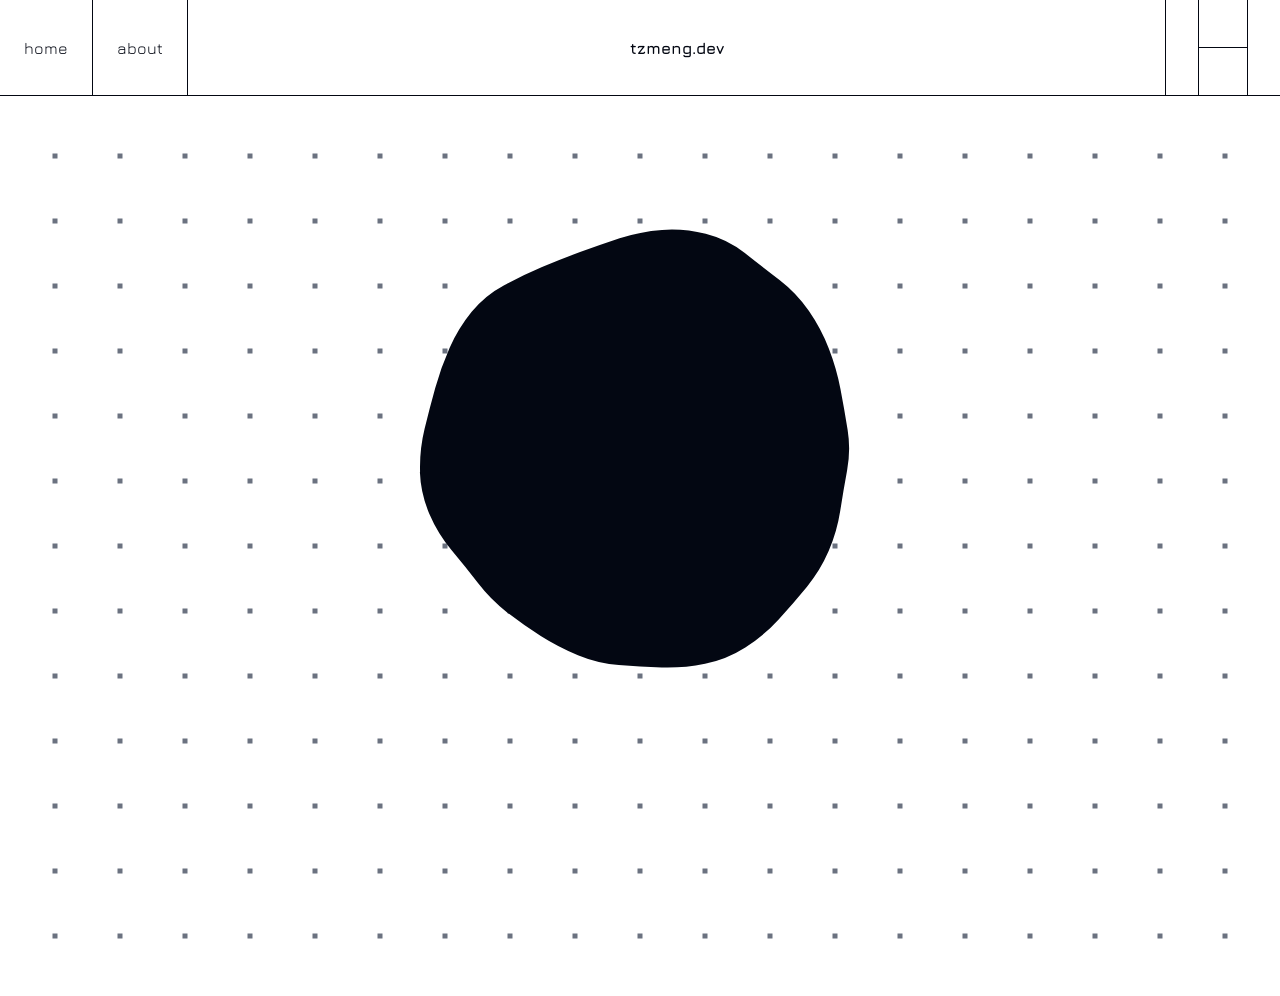
<file: index.html>
<!doctype html>
<html lang="en">
	<head>
		<meta charset="utf-8" />
		<link rel="icon" href="./favicon.ico" />
		<meta name="viewport" content="width=device-width, initial-scale=1" />
		
		<link href="./_app/immutable/assets/0.ClK3cIgA.css" rel="stylesheet">
		<link rel="modulepreload" href="./_app/immutable/entry/start.Qi53Br9P.js">
		<link rel="modulepreload" href="./_app/immutable/chunks/fSUbgtmd.js">
		<link rel="modulepreload" href="./_app/immutable/chunks/BHzZYWm8.js">
		<link rel="modulepreload" href="./_app/immutable/chunks/C0BJ67uG.js">
		<link rel="modulepreload" href="./_app/immutable/chunks/BhgNUUBO.js">
		<link rel="modulepreload" href="./_app/immutable/entry/app.DzGLC9Bq.js">
		<link rel="modulepreload" href="./_app/immutable/chunks/b_sj2Lvb.js">
		<link rel="modulepreload" href="./_app/immutable/chunks/oTSQPcHX.js">
		<link rel="modulepreload" href="./_app/immutable/chunks/f5nmZDrU.js">
		<link rel="modulepreload" href="./_app/immutable/chunks/CVSi9Aqh.js">
		<link rel="modulepreload" href="./_app/immutable/nodes/0.DB0N40tR.js">
		<link rel="modulepreload" href="./_app/immutable/chunks/CRyTntPW.js">
		<link rel="modulepreload" href="./_app/immutable/chunks/BNi4iEcd.js">
		<link rel="modulepreload" href="./_app/immutable/chunks/DHmsUj6x.js">
		<link rel="modulepreload" href="./_app/immutable/nodes/2.BQRgLHrD.js"><!--[--><!--[!--><!--]--> <!----><script>(function setInitialMode({ defaultMode = "system", themeColors: themeColors2, darkClassNames: darkClassNames2 = ["dark"], lightClassNames: lightClassNames2 = [], defaultTheme = "", modeStorageKey: modeStorageKey2 = "mode-watcher-mode", themeStorageKey: themeStorageKey2 = "mode-watcher-theme" }) {
  const rootEl = document.documentElement;
  const mode = localStorage.getItem(modeStorageKey2) || defaultMode;
  const theme2 = localStorage.getItem(themeStorageKey2) || defaultTheme;
  const light = mode === "light" || mode === "system" && window.matchMedia("(prefers-color-scheme: light)").matches;
  if (light) {
    if (darkClassNames2.length)
      rootEl.classList.remove(...darkClassNames2);
    if (lightClassNames2.length)
      rootEl.classList.add(...lightClassNames2);
  } else {
    if (lightClassNames2.length)
      rootEl.classList.remove(...lightClassNames2);
    if (darkClassNames2.length)
      rootEl.classList.add(...darkClassNames2);
  }
  rootEl.style.colorScheme = light ? "light" : "dark";
  if (themeColors2) {
    const themeMetaEl = document.querySelector('meta[name="theme-color"]');
    if (themeMetaEl) {
      themeMetaEl.setAttribute("content", mode === "light" ? themeColors2.light : themeColors2.dark);
    }
  }
  if (theme2) {
    rootEl.setAttribute("data-theme", theme2);
    localStorage.setItem(themeStorageKey2, theme2);
  }
  localStorage.setItem(modeStorageKey2, mode);
})({"defaultMode":"system","darkClassNames":["dark"],"lightClassNames":[],"defaultTheme":"","modeStorageKey":"mode-watcher-mode","themeStorageKey":"mode-watcher-theme"});</script><!----><!--]-->
	</head>
	<body data-sveltekit-preload-data="hover">
		<div style="display: contents"><!--[--><!--[--><!----><div class="page-container svelte-kz1yfj"><!--[!--><!--]--><!----> <nav class="flex justify-between border-b border-foreground bg-transparent h-24 z-50 svelte-ltn1t0"><ul class="flex items-stretch divide-x divide-foreground h-full svelte-ltn1t0"><!--[--><li class="flex items-center px-2 md:px-4 lg:px-6 sliding-color sliding-color-left svelte-ltn1t0"><a href="/" class="text-foreground svelte-ltn1t0">home</a></li><li class="flex items-center px-2 md:px-4 lg:px-6 sliding-color sliding-color-left svelte-ltn1t0"><a href="/about" class="text-foreground svelte-ltn1t0">about</a></li><!--]--></ul> <div class="w-full flex items-center justify-center px-2 md:px-4 lg:px-6 border-x border-foreground sliding-color sliding-color-bottom svelte-ltn1t0"><a href="https://tzmeng.dev" target="_blank" class="text-foreground svelte-ltn1t0"><h1 class="font-bold text-center svelte-ltn1t0">tzmeng.dev</h1></a></div> <div class="flex items-center justify-center h-full px-4 pt-2 border-r border-foreground sliding-color sliding-color-right svelte-ltn1t0"><a href="mailto: zach_meng@outlook.com" class="text-foreground hover:text-primary svelte-ltn1t0" aria-label="Email"><iconify-icon icon="line-md:email" class="text-foreground svelte-ltn1t0"></iconify-icon></a></div> <div class="flex flex-row items-center justify-center h-full border-r border-b border-foreground svelte-ltn1t0"><ul class="divide-y divide-foreground svelte-ltn1t0"><!--[--><li class="flex items-center justify-center w-12 h-12 pt-1 sliding-color sliding-color-right svelte-ltn1t0"><a href="https://linkedin.com/in/tz-zach-meng/" target="_blank" rel="noopener noreferrer" class="text-foreground hover:text-primary svelte-ltn1t0" aria-label="LinkedIn"><iconify-icon icon="line-md:linkedin" class="text-foreground svelte-ltn1t0"></iconify-icon></a></li><li class="flex items-center justify-center w-12 h-12 pt-1 sliding-color sliding-color-right svelte-ltn1t0"><a href="https://github.com/tzmng" target="_blank" rel="noopener noreferrer" class="text-foreground hover:text-primary svelte-ltn1t0" aria-label="Github"><iconify-icon icon="line-md:github" class="text-foreground svelte-ltn1t0"></iconify-icon></a></li><!--]--></ul></div> <button class="flex items-center justify-center h-full px-4 sliding-color sliding-color-right svelte-ltn1t0" aria-label="Toggle dark mode"><!--[!--><iconify-icon icon="line-md:moon-filled-alt-to-sunny-filled-loop-transition" class="text-foreground svelte-ltn1t0"></iconify-icon><!--]--></button></nav> <!--[!--><!--]--><!----> <svg width="100%" height="100%" class="absolute top-15 left-0 w-full h-full z-[-1]"></svg><!----> <!----><svg width="0" height="0" viewBox="0 0 0 0" class="absolute top-1/2 left-1/2 transform -translate-x-1/2 -translate-y-1/2 z-[-1]"><path d="" fill="hsl(var(--foreground))"></path></svg><!----> <div class="flex flex-col items-center justify-center h-screen select-none"><iconify-icon icon="line-md:emoji-grin" class="text-background text-[15em] md:text-[25em] transform translate-y-[-6rem]"></iconify-icon></div><!----><!----></div><!----><!--]--> <!--[!--><!--]--><!--]-->
			
			<script>
				{
					__sveltekit_1eueynv = {
						base: new URL(".", location).pathname.slice(0, -1)
					};

					const element = document.currentScript.parentElement;

					Promise.all([
						import("./_app/immutable/entry/start.Qi53Br9P.js"),
						import("./_app/immutable/entry/app.DzGLC9Bq.js")
					]).then(([kit, app]) => {
						kit.start(app, element, {
							node_ids: [0, 2],
							data: [null,null],
							form: null,
							error: null
						});
					});
				}
			</script>
		</div>
	</body>
</html>
</file>
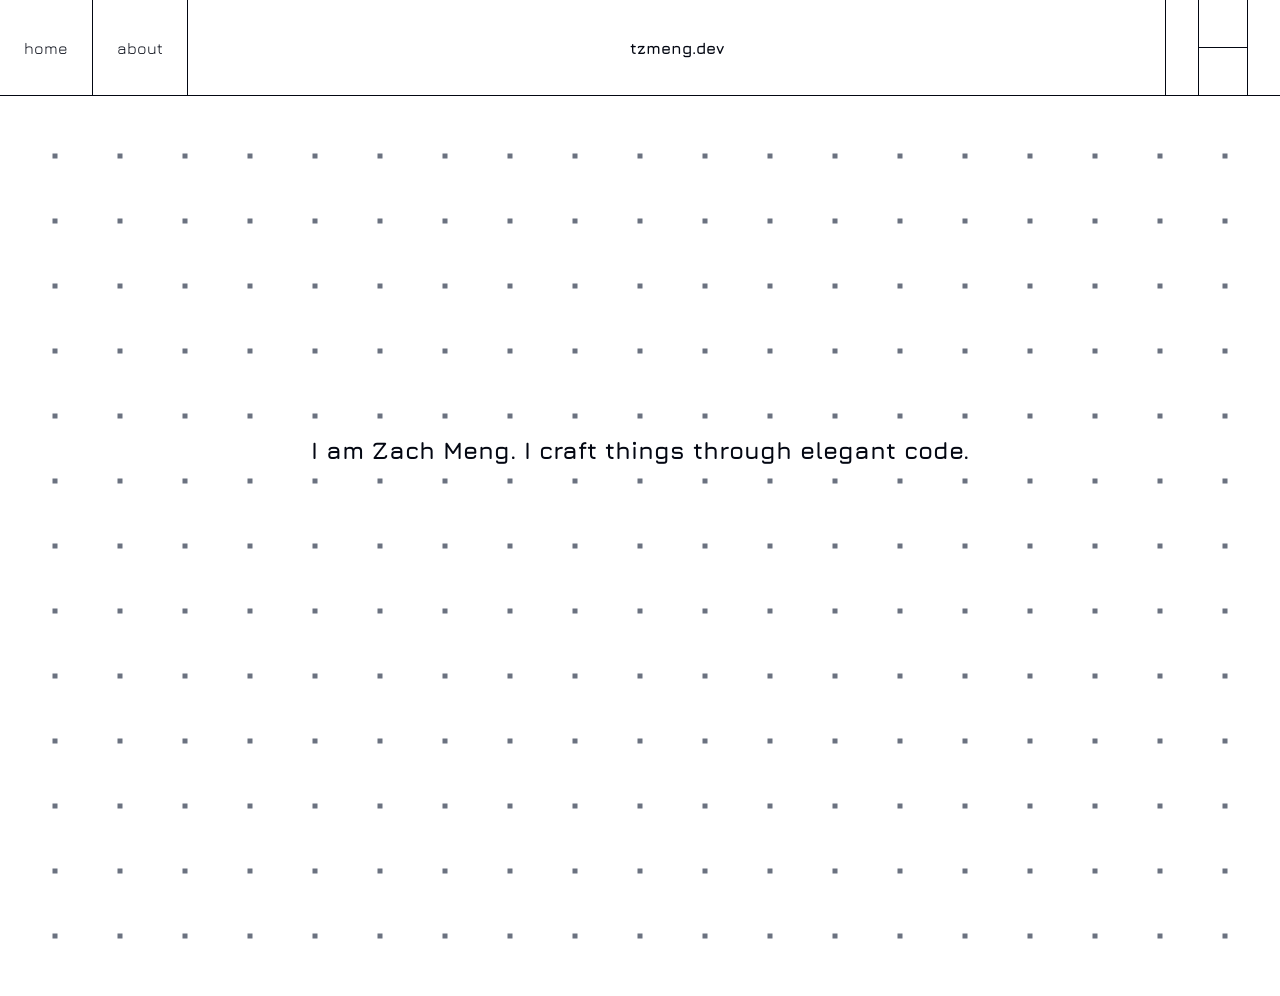
<file: about.html>
<!doctype html>
<html lang="en">
	<head>
		<meta charset="utf-8" />
		<link rel="icon" href="./favicon.ico" />
		<meta name="viewport" content="width=device-width, initial-scale=1" />
		
		<link href="./_app/immutable/assets/0.ClK3cIgA.css" rel="stylesheet">
		<link rel="modulepreload" href="./_app/immutable/entry/start.Qi53Br9P.js">
		<link rel="modulepreload" href="./_app/immutable/chunks/fSUbgtmd.js">
		<link rel="modulepreload" href="./_app/immutable/chunks/BHzZYWm8.js">
		<link rel="modulepreload" href="./_app/immutable/chunks/C0BJ67uG.js">
		<link rel="modulepreload" href="./_app/immutable/chunks/BhgNUUBO.js">
		<link rel="modulepreload" href="./_app/immutable/entry/app.DzGLC9Bq.js">
		<link rel="modulepreload" href="./_app/immutable/chunks/b_sj2Lvb.js">
		<link rel="modulepreload" href="./_app/immutable/chunks/oTSQPcHX.js">
		<link rel="modulepreload" href="./_app/immutable/chunks/f5nmZDrU.js">
		<link rel="modulepreload" href="./_app/immutable/chunks/CVSi9Aqh.js">
		<link rel="modulepreload" href="./_app/immutable/nodes/0.DB0N40tR.js">
		<link rel="modulepreload" href="./_app/immutable/chunks/CRyTntPW.js">
		<link rel="modulepreload" href="./_app/immutable/chunks/BNi4iEcd.js">
		<link rel="modulepreload" href="./_app/immutable/chunks/DHmsUj6x.js">
		<link rel="modulepreload" href="./_app/immutable/nodes/3.ygpGsEv8.js"><!--[--><!--[!--><!--]--> <!----><script>(function setInitialMode({ defaultMode = "system", themeColors: themeColors2, darkClassNames: darkClassNames2 = ["dark"], lightClassNames: lightClassNames2 = [], defaultTheme = "", modeStorageKey: modeStorageKey2 = "mode-watcher-mode", themeStorageKey: themeStorageKey2 = "mode-watcher-theme" }) {
  const rootEl = document.documentElement;
  const mode = localStorage.getItem(modeStorageKey2) || defaultMode;
  const theme2 = localStorage.getItem(themeStorageKey2) || defaultTheme;
  const light = mode === "light" || mode === "system" && window.matchMedia("(prefers-color-scheme: light)").matches;
  if (light) {
    if (darkClassNames2.length)
      rootEl.classList.remove(...darkClassNames2);
    if (lightClassNames2.length)
      rootEl.classList.add(...lightClassNames2);
  } else {
    if (lightClassNames2.length)
      rootEl.classList.remove(...lightClassNames2);
    if (darkClassNames2.length)
      rootEl.classList.add(...darkClassNames2);
  }
  rootEl.style.colorScheme = light ? "light" : "dark";
  if (themeColors2) {
    const themeMetaEl = document.querySelector('meta[name="theme-color"]');
    if (themeMetaEl) {
      themeMetaEl.setAttribute("content", mode === "light" ? themeColors2.light : themeColors2.dark);
    }
  }
  if (theme2) {
    rootEl.setAttribute("data-theme", theme2);
    localStorage.setItem(themeStorageKey2, theme2);
  }
  localStorage.setItem(modeStorageKey2, mode);
})({"defaultMode":"system","darkClassNames":["dark"],"lightClassNames":[],"defaultTheme":"","modeStorageKey":"mode-watcher-mode","themeStorageKey":"mode-watcher-theme"});</script><!----><!--]-->
	</head>
	<body data-sveltekit-preload-data="hover">
		<div style="display: contents"><!--[--><!--[--><!----><div class="page-container svelte-kz1yfj"><!--[!--><!--]--><!----> <nav class="flex justify-between border-b border-foreground bg-transparent h-24 z-50 svelte-ltn1t0"><ul class="flex items-stretch divide-x divide-foreground h-full svelte-ltn1t0"><!--[--><li class="flex items-center px-2 md:px-4 lg:px-6 sliding-color sliding-color-left svelte-ltn1t0"><a href="/" class="text-foreground svelte-ltn1t0">home</a></li><li class="flex items-center px-2 md:px-4 lg:px-6 sliding-color sliding-color-left svelte-ltn1t0"><a href="/about" class="text-foreground svelte-ltn1t0">about</a></li><!--]--></ul> <div class="w-full flex items-center justify-center px-2 md:px-4 lg:px-6 border-x border-foreground sliding-color sliding-color-bottom svelte-ltn1t0"><a href="https://tzmeng.dev" target="_blank" class="text-foreground svelte-ltn1t0"><h1 class="font-bold text-center svelte-ltn1t0">tzmeng.dev</h1></a></div> <div class="flex items-center justify-center h-full px-4 pt-2 border-r border-foreground sliding-color sliding-color-right svelte-ltn1t0"><a href="mailto: zach_meng@outlook.com" class="text-foreground hover:text-primary svelte-ltn1t0" aria-label="Email"><iconify-icon icon="line-md:email" class="text-foreground svelte-ltn1t0"></iconify-icon></a></div> <div class="flex flex-row items-center justify-center h-full border-r border-b border-foreground svelte-ltn1t0"><ul class="divide-y divide-foreground svelte-ltn1t0"><!--[--><li class="flex items-center justify-center w-12 h-12 pt-1 sliding-color sliding-color-right svelte-ltn1t0"><a href="https://linkedin.com/in/tz-zach-meng/" target="_blank" rel="noopener noreferrer" class="text-foreground hover:text-primary svelte-ltn1t0" aria-label="LinkedIn"><iconify-icon icon="line-md:linkedin" class="text-foreground svelte-ltn1t0"></iconify-icon></a></li><li class="flex items-center justify-center w-12 h-12 pt-1 sliding-color sliding-color-right svelte-ltn1t0"><a href="https://github.com/tzmng" target="_blank" rel="noopener noreferrer" class="text-foreground hover:text-primary svelte-ltn1t0" aria-label="Github"><iconify-icon icon="line-md:github" class="text-foreground svelte-ltn1t0"></iconify-icon></a></li><!--]--></ul></div> <button class="flex items-center justify-center h-full px-4 sliding-color sliding-color-right svelte-ltn1t0" aria-label="Toggle dark mode"><!--[!--><iconify-icon icon="line-md:moon-filled-alt-to-sunny-filled-loop-transition" class="text-foreground svelte-ltn1t0"></iconify-icon><!--]--></button></nav> <!--[!--><!--]--><!----> <svg width="100%" height="100%" class="absolute top-15 left-0 w-full h-full z-[-1]"></svg><!----> <!----><div class="flex flex-col items-center justify-center h-screen select-none"><h1 class="text-2xl font-bold text-foreground text-center transform translate-y-[-6rem]">I am Zach Meng. I craft things through elegant code.</h1></div><!----><!----></div><!----><!--]--> <!--[!--><!--]--><!--]-->
			
			<script>
				{
					__sveltekit_1eueynv = {
						base: new URL(".", location).pathname.slice(0, -1)
					};

					const element = document.currentScript.parentElement;

					Promise.all([
						import("./_app/immutable/entry/start.Qi53Br9P.js"),
						import("./_app/immutable/entry/app.DzGLC9Bq.js")
					]).then(([kit, app]) => {
						kit.start(app, element, {
							node_ids: [0, 3],
							data: [null,null],
							form: null,
							error: null
						});
					});
				}
			</script>
		</div>
	</body>
</html>
</file>
<file: _app/immutable/assets/0.ClK3cIgA.css>
@import"https://fonts.googleapis.com/css2?family=Jura:wght@300..700&display=swap";*,:before,:after{--tw-border-spacing-x: 0;--tw-border-spacing-y: 0;--tw-translate-x: 0;--tw-translate-y: 0;--tw-rotate: 0;--tw-skew-x: 0;--tw-skew-y: 0;--tw-scale-x: 1;--tw-scale-y: 1;--tw-pan-x: ;--tw-pan-y: ;--tw-pinch-zoom: ;--tw-scroll-snap-strictness: proximity;--tw-gradient-from-position: ;--tw-gradient-via-position: ;--tw-gradient-to-position: ;--tw-ordinal: ;--tw-slashed-zero: ;--tw-numeric-figure: ;--tw-numeric-spacing: ;--tw-numeric-fraction: ;--tw-ring-inset: ;--tw-ring-offset-width: 0px;--tw-ring-offset-color: #fff;--tw-ring-color: rgb(59 130 246 / .5);--tw-ring-offset-shadow: 0 0 #0000;--tw-ring-shadow: 0 0 #0000;--tw-shadow: 0 0 #0000;--tw-shadow-colored: 0 0 #0000;--tw-blur: ;--tw-brightness: ;--tw-contrast: ;--tw-grayscale: ;--tw-hue-rotate: ;--tw-invert: ;--tw-saturate: ;--tw-sepia: ;--tw-drop-shadow: ;--tw-backdrop-blur: ;--tw-backdrop-brightness: ;--tw-backdrop-contrast: ;--tw-backdrop-grayscale: ;--tw-backdrop-hue-rotate: ;--tw-backdrop-invert: ;--tw-backdrop-opacity: ;--tw-backdrop-saturate: ;--tw-backdrop-sepia: ;--tw-contain-size: ;--tw-contain-layout: ;--tw-contain-paint: ;--tw-contain-style: }::backdrop{--tw-border-spacing-x: 0;--tw-border-spacing-y: 0;--tw-translate-x: 0;--tw-translate-y: 0;--tw-rotate: 0;--tw-skew-x: 0;--tw-skew-y: 0;--tw-scale-x: 1;--tw-scale-y: 1;--tw-pan-x: ;--tw-pan-y: ;--tw-pinch-zoom: ;--tw-scroll-snap-strictness: proximity;--tw-gradient-from-position: ;--tw-gradient-via-position: ;--tw-gradient-to-position: ;--tw-ordinal: ;--tw-slashed-zero: ;--tw-numeric-figure: ;--tw-numeric-spacing: ;--tw-numeric-fraction: ;--tw-ring-inset: ;--tw-ring-offset-width: 0px;--tw-ring-offset-color: #fff;--tw-ring-color: rgb(59 130 246 / .5);--tw-ring-offset-shadow: 0 0 #0000;--tw-ring-shadow: 0 0 #0000;--tw-shadow: 0 0 #0000;--tw-shadow-colored: 0 0 #0000;--tw-blur: ;--tw-brightness: ;--tw-contrast: ;--tw-grayscale: ;--tw-hue-rotate: ;--tw-invert: ;--tw-saturate: ;--tw-sepia: ;--tw-drop-shadow: ;--tw-backdrop-blur: ;--tw-backdrop-brightness: ;--tw-backdrop-contrast: ;--tw-backdrop-grayscale: ;--tw-backdrop-hue-rotate: ;--tw-backdrop-invert: ;--tw-backdrop-opacity: ;--tw-backdrop-saturate: ;--tw-backdrop-sepia: ;--tw-contain-size: ;--tw-contain-layout: ;--tw-contain-paint: ;--tw-contain-style: }*,:before,:after{box-sizing:border-box;border-width:0;border-style:solid;border-color:#e5e7eb}:before,:after{--tw-content: ""}html,:host{line-height:1.5;-webkit-text-size-adjust:100%;-moz-tab-size:4;-o-tab-size:4;tab-size:4;font-family:Jura,ui-sans-serif,system-ui,sans-serif,"Apple Color Emoji","Segoe UI Emoji",Segoe UI Symbol,"Noto Color Emoji";font-feature-settings:normal;font-variation-settings:normal;-webkit-tap-highlight-color:transparent}body{margin:0;line-height:inherit}hr{height:0;color:inherit;border-top-width:1px}abbr:where([title]){-webkit-text-decoration:underline dotted;text-decoration:underline dotted}h1,h2,h3,h4,h5,h6{font-size:inherit;font-weight:inherit}a{color:inherit;text-decoration:inherit}b,strong{font-weight:bolder}code,kbd,samp,pre{font-family:ui-monospace,SFMono-Regular,Menlo,Monaco,Consolas,Liberation Mono,Courier New,monospace;font-feature-settings:normal;font-variation-settings:normal;font-size:1em}small{font-size:80%}sub,sup{font-size:75%;line-height:0;position:relative;vertical-align:baseline}sub{bottom:-.25em}sup{top:-.5em}table{text-indent:0;border-color:inherit;border-collapse:collapse}button,input,optgroup,select,textarea{font-family:inherit;font-feature-settings:inherit;font-variation-settings:inherit;font-size:100%;font-weight:inherit;line-height:inherit;letter-spacing:inherit;color:inherit;margin:0;padding:0}button,select{text-transform:none}button,input:where([type=button]),input:where([type=reset]),input:where([type=submit]){-webkit-appearance:button;background-color:transparent;background-image:none}:-moz-focusring{outline:auto}:-moz-ui-invalid{box-shadow:none}progress{vertical-align:baseline}::-webkit-inner-spin-button,::-webkit-outer-spin-button{height:auto}[type=search]{-webkit-appearance:textfield;outline-offset:-2px}::-webkit-search-decoration{-webkit-appearance:none}::-webkit-file-upload-button{-webkit-appearance:button;font:inherit}summary{display:list-item}blockquote,dl,dd,h1,h2,h3,h4,h5,h6,hr,figure,p,pre{margin:0}fieldset{margin:0;padding:0}legend{padding:0}ol,ul,menu{list-style:none;margin:0;padding:0}dialog{padding:0}textarea{resize:vertical}input::-moz-placeholder,textarea::-moz-placeholder{opacity:1;color:#9ca3af}input::placeholder,textarea::placeholder{opacity:1;color:#9ca3af}button,[role=button]{cursor:pointer}:disabled{cursor:default}img,svg,video,canvas,audio,iframe,embed,object{display:block;vertical-align:middle}img,video{max-width:100%;height:auto}[hidden]:where(:not([hidden=until-found])){display:none}:root{--background: 0 0% 100%;--foreground: 224 71.4% 4.1%;--card: 0 0% 100%;--card-foreground: 224 71.4% 4.1%;--popover: 0 0% 100%;--popover-foreground: 224 71.4% 4.1%;--primary: 142.1 76.2% 36.3%;--primary-foreground: 355.7 100% 97.3%;--secondary: 220 14.3% 95.9%;--secondary-foreground: 220.9 39.3% 11%;--muted: 220 14.3% 95.9%;--muted-foreground: 220 8.9% 46.1%;--accent: 220 14.3% 95.9%;--accent-foreground: 220.9 39.3% 11%;--destructive: 0 72.22% 50.59%;--destructive-foreground: 210 20% 98%;--border: 220 13% 91%;--input: 220 13% 91%;--ring: 142.1 76.2% 36.3%;--radius: .3rem}.dark{--background: 224 71.4% 4.1%;--foreground: 210 20% 98%;--card: 224 71.4% 4.1%;--card-foreground: 210 20% 98%;--popover: 224 71.4% 4.1%;--popover-foreground: 210 20% 98%;--primary: 142.1 76.2% 36.3%;--primary-foreground: 144.9 80.4% 10%;--secondary: 215 27.9% 16.9%;--secondary-foreground: 210 20% 98%;--muted: 215 27.9% 16.9%;--muted-foreground: 217.9 10.6% 64.9%;--accent: 215 27.9% 16.9%;--accent-foreground: 210 20% 98%;--destructive: 0 62.8% 30.6%;--destructive-foreground: 210 20% 98%;--border: 215 27.9% 16.9%;--input: 215 27.9% 16.9%;--ring: 142.1 76.2% 36.3%}*{--tw-border-opacity: 1;border-color:hsl(var(--border) / var(--tw-border-opacity, 1))}body{--tw-bg-opacity: 1;background-color:hsl(var(--background) / var(--tw-bg-opacity, 1));font-family:Jura,ui-sans-serif,system-ui,sans-serif,"Apple Color Emoji","Segoe UI Emoji",Segoe UI Symbol,"Noto Color Emoji";--tw-text-opacity: 1;color:hsl(var(--foreground) / var(--tw-text-opacity, 1))}.fixed{position:fixed}.absolute{position:absolute}.relative{position:relative}.left-0{left:0}.left-1\/2{left:50%}.top-1\/2{top:50%}.z-50{z-index:50}.z-\[-1\]{z-index:-1}.flex{display:flex}.inline-flex{display:inline-flex}.contents{display:contents}.hidden{display:none}.h-10{height:2.5rem}.h-12{height:3rem}.h-24{height:6rem}.h-8{height:2rem}.h-9{height:2.25rem}.h-full{height:100%}.h-screen{height:100vh}.w-12{width:3rem}.w-9{width:2.25rem}.w-full{width:100%}.-translate-x-1\/2{--tw-translate-x: -50%;transform:translate(var(--tw-translate-x),var(--tw-translate-y)) rotate(var(--tw-rotate)) skew(var(--tw-skew-x)) skewY(var(--tw-skew-y)) scaleX(var(--tw-scale-x)) scaleY(var(--tw-scale-y))}.-translate-y-1\/2{--tw-translate-y: -50%;transform:translate(var(--tw-translate-x),var(--tw-translate-y)) rotate(var(--tw-rotate)) skew(var(--tw-skew-x)) skewY(var(--tw-skew-y)) scaleX(var(--tw-scale-x)) scaleY(var(--tw-scale-y))}.translate-y-\[-6rem\]{--tw-translate-y: -6rem;transform:translate(var(--tw-translate-x),var(--tw-translate-y)) rotate(var(--tw-rotate)) skew(var(--tw-skew-x)) skewY(var(--tw-skew-y)) scaleX(var(--tw-scale-x)) scaleY(var(--tw-scale-y))}.transform{transform:translate(var(--tw-translate-x),var(--tw-translate-y)) rotate(var(--tw-rotate)) skew(var(--tw-skew-x)) skewY(var(--tw-skew-y)) scaleX(var(--tw-scale-x)) scaleY(var(--tw-scale-y))}.select-none{-webkit-user-select:none;-moz-user-select:none;user-select:none}.resize{resize:both}.flex-row{flex-direction:row}.flex-col{flex-direction:column}.items-center{align-items:center}.items-stretch{align-items:stretch}.justify-center{justify-content:center}.justify-between{justify-content:space-between}.gap-2{gap:.5rem}.divide-x>:not([hidden])~:not([hidden]){--tw-divide-x-reverse: 0;border-right-width:calc(1px * var(--tw-divide-x-reverse));border-left-width:calc(1px * calc(1 - var(--tw-divide-x-reverse)))}.divide-y>:not([hidden])~:not([hidden]){--tw-divide-y-reverse: 0;border-top-width:calc(1px * calc(1 - var(--tw-divide-y-reverse)));border-bottom-width:calc(1px * var(--tw-divide-y-reverse))}.divide-foreground>:not([hidden])~:not([hidden]){--tw-divide-opacity: 1;border-color:hsl(var(--foreground) / var(--tw-divide-opacity, 1))}.whitespace-nowrap{white-space:nowrap}.rounded-md{border-radius:calc(var(--radius) - 2px)}.border{border-width:1px}.border-x{border-left-width:1px;border-right-width:1px}.border-b{border-bottom-width:1px}.border-r{border-right-width:1px}.border-foreground{--tw-border-opacity: 1;border-color:hsl(var(--foreground) / var(--tw-border-opacity, 1))}.border-input{--tw-border-opacity: 1;border-color:hsl(var(--input) / var(--tw-border-opacity, 1))}.bg-background{--tw-bg-opacity: 1;background-color:hsl(var(--background) / var(--tw-bg-opacity, 1))}.bg-destructive{--tw-bg-opacity: 1;background-color:hsl(var(--destructive) / var(--tw-bg-opacity, 1))}.bg-primary{--tw-bg-opacity: 1;background-color:hsl(var(--primary) / var(--tw-bg-opacity, 1))}.bg-secondary{--tw-bg-opacity: 1;background-color:hsl(var(--secondary) / var(--tw-bg-opacity, 1))}.bg-transparent{background-color:transparent}.px-2{padding-left:.5rem;padding-right:.5rem}.px-3{padding-left:.75rem;padding-right:.75rem}.px-4{padding-left:1rem;padding-right:1rem}.px-8{padding-left:2rem;padding-right:2rem}.py-2{padding-top:.5rem;padding-bottom:.5rem}.pt-1{padding-top:.25rem}.pt-2{padding-top:.5rem}.text-center{text-align:center}.text-2xl{font-size:1.5rem;line-height:2rem}.text-\[15em\]{font-size:15em}.text-sm{font-size:.875rem;line-height:1.25rem}.text-xs{font-size:.75rem;line-height:1rem}.font-bold{font-weight:700}.font-medium{font-weight:500}.text-background{--tw-text-opacity: 1;color:hsl(var(--background) / var(--tw-text-opacity, 1))}.text-destructive-foreground{--tw-text-opacity: 1;color:hsl(var(--destructive-foreground) / var(--tw-text-opacity, 1))}.text-foreground{--tw-text-opacity: 1;color:hsl(var(--foreground) / var(--tw-text-opacity, 1))}.text-primary{--tw-text-opacity: 1;color:hsl(var(--primary) / var(--tw-text-opacity, 1))}.text-primary-foreground{--tw-text-opacity: 1;color:hsl(var(--primary-foreground) / var(--tw-text-opacity, 1))}.text-secondary-foreground{--tw-text-opacity: 1;color:hsl(var(--secondary-foreground) / var(--tw-text-opacity, 1))}.underline-offset-4{text-underline-offset:4px}.shadow{--tw-shadow: 0 1px 3px 0 rgb(0 0 0 / .1), 0 1px 2px -1px rgb(0 0 0 / .1);--tw-shadow-colored: 0 1px 3px 0 var(--tw-shadow-color), 0 1px 2px -1px var(--tw-shadow-color);box-shadow:var(--tw-ring-offset-shadow, 0 0 #0000),var(--tw-ring-shadow, 0 0 #0000),var(--tw-shadow)}.shadow-sm{--tw-shadow: 0 1px 2px 0 rgb(0 0 0 / .05);--tw-shadow-colored: 0 1px 2px 0 var(--tw-shadow-color);box-shadow:var(--tw-ring-offset-shadow, 0 0 #0000),var(--tw-ring-shadow, 0 0 #0000),var(--tw-shadow)}.outline{outline-style:solid}.transition{transition-property:color,background-color,border-color,text-decoration-color,fill,stroke,opacity,box-shadow,transform,filter,-webkit-backdrop-filter;transition-property:color,background-color,border-color,text-decoration-color,fill,stroke,opacity,box-shadow,transform,filter,backdrop-filter;transition-property:color,background-color,border-color,text-decoration-color,fill,stroke,opacity,box-shadow,transform,filter,backdrop-filter,-webkit-backdrop-filter;transition-timing-function:cubic-bezier(.4,0,.2,1);transition-duration:.15s}.transition-colors{transition-property:color,background-color,border-color,text-decoration-color,fill,stroke;transition-timing-function:cubic-bezier(.4,0,.2,1);transition-duration:.15s}@keyframes enter{0%{opacity:var(--tw-enter-opacity, 1);transform:translate3d(var(--tw-enter-translate-x, 0),var(--tw-enter-translate-y, 0),0) scale3d(var(--tw-enter-scale, 1),var(--tw-enter-scale, 1),var(--tw-enter-scale, 1)) rotate(var(--tw-enter-rotate, 0))}}@keyframes exit{to{opacity:var(--tw-exit-opacity, 1);transform:translate3d(var(--tw-exit-translate-x, 0),var(--tw-exit-translate-y, 0),0) scale3d(var(--tw-exit-scale, 1),var(--tw-exit-scale, 1),var(--tw-exit-scale, 1)) rotate(var(--tw-exit-rotate, 0))}}.hover\:bg-accent:hover{--tw-bg-opacity: 1;background-color:hsl(var(--accent) / var(--tw-bg-opacity, 1))}.hover\:bg-destructive\/90:hover{background-color:hsl(var(--destructive) / .9)}.hover\:bg-primary\/90:hover{background-color:hsl(var(--primary) / .9)}.hover\:bg-secondary\/80:hover{background-color:hsl(var(--secondary) / .8)}.hover\:text-accent-foreground:hover{--tw-text-opacity: 1;color:hsl(var(--accent-foreground) / var(--tw-text-opacity, 1))}.hover\:text-primary:hover{--tw-text-opacity: 1;color:hsl(var(--primary) / var(--tw-text-opacity, 1))}.hover\:underline:hover{text-decoration-line:underline}.focus-visible\:outline-none:focus-visible{outline:2px solid transparent;outline-offset:2px}.focus-visible\:ring-1:focus-visible{--tw-ring-offset-shadow: var(--tw-ring-inset) 0 0 0 var(--tw-ring-offset-width) var(--tw-ring-offset-color);--tw-ring-shadow: var(--tw-ring-inset) 0 0 0 calc(1px + var(--tw-ring-offset-width)) var(--tw-ring-color);box-shadow:var(--tw-ring-offset-shadow),var(--tw-ring-shadow),var(--tw-shadow, 0 0 #0000)}.focus-visible\:ring-ring:focus-visible{--tw-ring-opacity: 1;--tw-ring-color: hsl(var(--ring) / var(--tw-ring-opacity, 1))}.disabled\:pointer-events-none:disabled{pointer-events:none}.disabled\:opacity-50:disabled{opacity:.5}@media (min-width: 768px){.md\:px-4{padding-left:1rem;padding-right:1rem}.md\:text-\[25em\]{font-size:25em}}@media (min-width: 1024px){.lg\:px-6{padding-left:1.5rem;padding-right:1.5rem}}.\[\&_svg\]\:pointer-events-none svg{pointer-events:none}.\[\&_svg\]\:size-4 svg{width:1rem;height:1rem}.\[\&_svg\]\:shrink-0 svg{flex-shrink:0}iconify-icon.svelte-ltn1t0{font-size:1.2rem}.sliding-color.svelte-ltn1t0{background-size:200% 100%;background-image:linear-gradient(to right,hsl(var(--background)) 50%,hsl(var(--primary)) 50%);transition:background-position .5s}.sliding-color-bottom.svelte-ltn1t0{background-size:100% 200%;background-image:linear-gradient(to bottom,hsl(var(--background)) 50%,hsl(var(--primary)) 50%);transition:background-position .5s}.sliding-color-right.svelte-ltn1t0:hover{background-position:-100% 0}.sliding-color-left.svelte-ltn1t0:hover{background-position:100% 0}.sliding-color-bottom.svelte-ltn1t0:hover{background-position:0 100%}.mode-transition-overlay.svelte-ltn1t0{position:fixed;top:0;left:0;width:100vw;height:100vh;z-index:-1;background-color:hsl(var(--primary));animation:svelte-ltn1t0-slideTransition 1s forwards}@keyframes svelte-ltn1t0-slideTransition{0%{transform:translate(100%)}40%{transform:translate(0)}60%{transform:translate(0)}to{transform:translate(-100%)}}html,body{margin:0;padding:0;height:100%;overflow:hidden}.page-container.svelte-kz1yfj{height:100vh;overflow:hidden}
</file>
